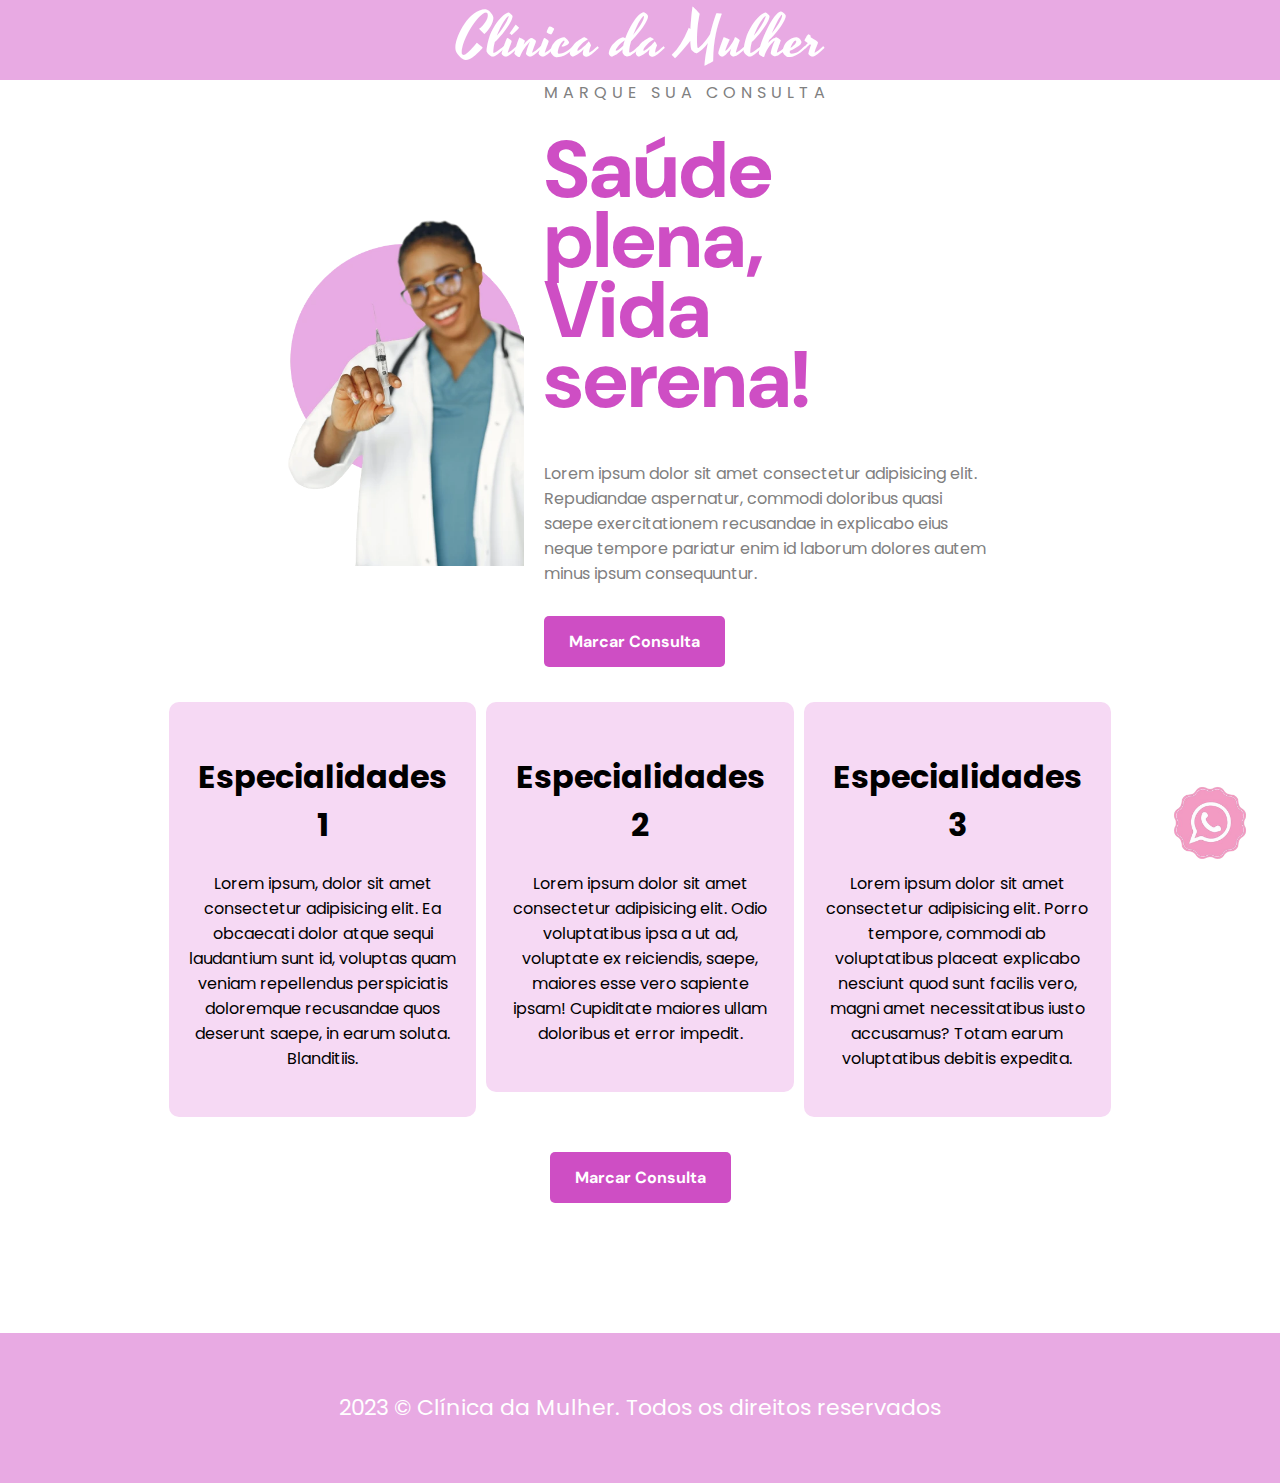
<file: index.html>
<!DOCTYPE html>
<html lang="pt-br">
<head>
    <meta charset="UTF-8">
    <meta name="viewport" content="width=device-width, initial-scale=1.0">
    <title>Site Simples</title>
    <link rel="stylesheet" href="index.css">
</head>

<body>
    <header>
        <h1>Clínica da Mulher</H1>
    </header>

    <section class="hero">
        <div class="box-img">
            <img class="responsiva" id="doutora" src="img/dotorasemfundocamada.webp">
        </div>
        <div class="box-txt">
            <span>MARQUE SUA CONSULTA</span>
            <h2>Saúde plena,<br>Vida serena!</h2>
            <p>
                Lorem ipsum dolor sit amet consectetur adipisicing elit. Repudiandae aspernatur, commodi doloribus quasi saepe exercitationem recusandae in explicabo eius neque tempore pariatur enim id laborum dolores autem minus ipsum consequuntur.
            </p>
            <a target="_blank" href="./formulario.html" class="btn-hero">Marcar Consulta</a>
        </div>
    </section>

    <section class="especialidades">
        <div class="box-item">
            <h1>Especialidades 1</h1>
            <p>Lorem ipsum, dolor sit amet consectetur adipisicing elit. Ea obcaecati dolor atque sequi laudantium sunt id, voluptas quam veniam repellendus perspiciatis doloremque recusandae quos deserunt saepe, in earum soluta. Blanditiis.</p>
        </div>
        <div class="box-item">
            <h1>Especialidades 2</h1>
            <p>Lorem ipsum dolor sit amet consectetur adipisicing elit. Odio voluptatibus ipsa a ut ad, voluptate ex reiciendis, saepe, maiores esse vero sapiente ipsam! Cupiditate maiores ullam doloribus et error impedit.</p>
        </div>
        <div class="box-item">
            <h1>Especialidades 3</h1>
            <p>Lorem ipsum dolor sit amet consectetur adipisicing elit. Porro tempore, commodi ab voluptatibus placeat explicabo nesciunt quod sunt facilis vero, magni amet necessitatibus iusto accusamus? Totam earum voluptatibus debitis expedita.</p>
        </div>
        <a target="_blank" href=" https://wa.me/552199999999" class="m-top btn-hero">Marcar Consulta</a>
    </section>

    <footer>
        <p>2023 © Clínica da Mulher. Todos os direitos reservados</p>
    </footer>

    <div class="whats">
        <a target="_blank" href=" https://wa.me/552199999999">
            <img width="100px"  src="img/whatstrans.png" alt="Contato Whatsapp">
        </a>
    </div>
    <script>
        const doutora = document.getElementById('doutora');
        //Evento de quando o mouse estiver por cima
        doutora.addEventListener('mouseover', function(){
            doutora.src = "img/dotorasemfundocamada2.webp";
        })

        //Evento de quando o mouse estiver saindo de cima
        doutora.addEventListener('mouseout', function(){
            doutora.src = "img/dotorasemfundocamada.webp";
        })
    </script>
</body>
</html>
</file>
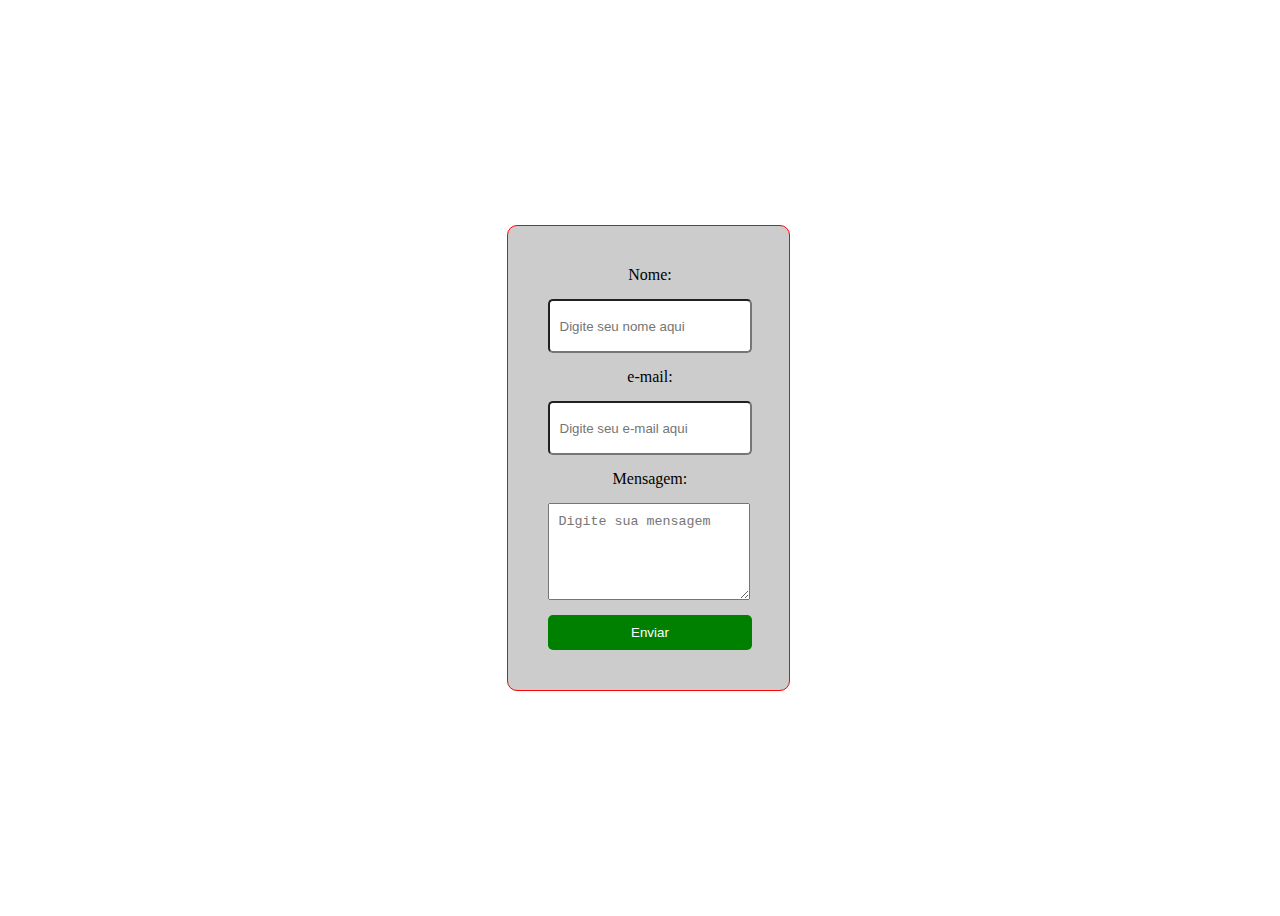
<file: formulario.html>
<!DOCTYPE html>
<html lang="pt-br">
<head>
    <meta charset="UTF-8">
    <meta name="viewport" content="width=device-width, initial-scale=1.0">
    <title>Formulario</title>
    <link rel="stylesheet" href="./formulario.css">
</head>
<body>
    <form action="processar_dados.php" method="post">
        <label for="nome">Nome:</label>
        <input type="text" name="nome" placeholder="Digite seu nome aqui" required>
        <label for="email">e-mail:</label>
        <input type="email" name="email" placeholder="Digite seu e-mail aqui" required>
        <label for="mensagem">Mensagem:</label>
        <textarea name="mensagem" rows="5" placeholder="Digite sua mensagem" required></textarea>
        <button type="submit">Enviar</button>
    </form>
</body>
</html>
</file>
<file: index.css>
@import url('https://fonts.googleapis.com/css2?family=DM+Sans:ital,opsz,wght@0,9..40,100;0,9..40,200;0,9..40,300;0,9..40,400;0,9..40,500;0,9..40,600;0,9..40,700;0,9..40,800;0,9..40,900;0,9..40,1000;1,9..40,100;1,9..40,200;1,9..40,300;1,9..40,400;1,9..40,500;1,9..40,600;1,9..40,700;1,9..40,800;1,9..40,900;1,9..40,1000&family=Poppins:ital,wght@0,100;0,200;0,300;0,400;0,500;0,600;0,700;0,800;0,900;1,100;1,200;1,300;1,400;1,500;1,600;1,700;1,800;1,900&family=Yesteryear&display=swap');

*{
    box-sizing: border-box; /*Para navegadores mais antigos, css se comporta como BOX's*/
}

body{
    padding: 0px;
    margin: 0px;
    font-family: 'Poppins', sans-serif;
}

header{
    display: flex; /*por padrão a flex-direction é row (em linha), neste caso não há muita auteração porque é apemas umelemento nesse container*/
    justify-content: center;
    align-items: center;
    background: #e8aae3;   /*Escolha da cor de fundo*/
    height: 80px;            /*Largura*/
    /* border: 1px solid black ; */
}

header h1{
    font-size: 60px;
    color: white;
    font-family: 'Yesteryear', cursive;
    font-weight: normal;
}

.hero{
    display: flex; /*Os elementos são organizados automaticamente em linhas*/
    justify-content: center;
    align-items: center;
    width: 100%;
    /* border: 1px solid red; */
}

.box-img{
    display: flex;
    justify-content: center;
    width: 20%;
    padding-right: 20px;
   /* border: 1px solid blue; */ 
}

.responsiva{
    max-width: 100%; /*seletor da class da imagem para garantir que ela fique 100% dentro do conteiner dela*/
}

.box-txt{
    display: flex;
    flex-flow: row wrap; /*dlispay com row em (em linha) e wrap(se não couber ele quebra alinha)*/
    width: 35%; /*box ocupará 35% da tela*/
    /* border: 1px solid green; */
}

.box-txt span{
    color: gray;
    letter-spacing: 5px;
    text-transform: uppercase; /*tudo em letra maiúscula*/
}

.box-txt h2{
    font-family: 'DM Sans', sans-serif;
    font-size: 80px;
    color: #ce4ec4;
    font-weight: 800;
    margin-top: 30px;
    margin-bottom: 30px;
    line-height: 70px; /*Espaçamento entre a linha de cima e a de baixo*/
}

.box-txt p{
    color: gray;
    margin-bottom: 30px;
}

.btn-hero{
    background: #ce4ec4;
    padding: 15px 25px;
    text-decoration: none; /*tirar decoração azul padrão dos links*/
    font-family: 'DM Sans', sans-serif;
    color: white;
    border-radius: 5px;
    transition: 0.5s all; /*cria um delay para qualquer transição (as modificações fima mais suaves)*/
    margin-bottom: 30px;
    font-weight: bold;
}

.btn-hero:hover{ /*pseudo (comportamento quando o mouse assar por cima do elemento)*/
    background: #da2387;
    font-size: 18px;
}

.box-item{
    width: 30%;
    background: #f6d9f4;
    height: 100%;
    margin: 5px;
    padding: 30px 20px;
    text-align: center;
    border-radius: 10px;
    /* border: 1px solid black; */
}

.especialidades{
    display: flex;
    justify-content: center;
    align-items: start;
    flex-flow: wrap;
    width: 80%;
    margin-left: 10%;
    /* border: 1px solid red; */
}
.m-top{
    margin-top: 30px;
}

footer{
    margin-top: 100px;
    background: #e8aae3;
    height: 150px;
    color: white;
    font-size: 22px;
    display: flex;
    justify-content: center;
    align-items: center;
}

.whats{ 
    position: fixed; /*fixa o elemento dessa class na tela, mesmo quehaja rolagem de tela*/
    right: 20px; /*Diz quanto da direita esse elemnto ficará afastado*/
    bottom: 20px; /*Diz o quanto do fundo da tela esse ele mento ficará afastado*/
}

/*area de responsividade para telas menores que 1200pixes*/
@media screen and (max-width: 1200px){
    header h1{
        font-size: 45px;
    }

    .hero{
        flex-direction: column-reverse; /*inverteu de row para column para o hiro dar em telas estreitas (fica um elemento abaixo do outro em coluna)*/
        /* background: #da2387; */
    }

    .box-txt{
        flex-flow: column wrap;
        width: 100%;
        justify-content: center;
        align-items: center;
        padding: 40px 30px;
    }

    .box-txt h2{
        font-size: 50px;
        text-align: center;
    }

    .box-txt p{
        text-align: center;
    }

    .box-img{
        width: 100%;
    }

    .box-item{
        width: 95%;
    }

    footer{
        text-align: center;
        font-size: 17px;
    }
}
</file>
<file: formulario.css>
body{
    width: 100vw; /*vai ocupar toda a largura da minha tela*/
    height: 100vh;/*vai ocupar toda a altura da minha tela*/
    display: flex;
    justify-content: center;
    align-items: center;
    flex-flow: column nowrap;
}

form{
    background-color: #ccc;
    display: flex;
    flex-flow: column wrap;
    padding: 40px;
    border-radius: 10px;
    border: 1px solid red;
}

input{
    width: 90%;
    height: 30px;
    border-radius: 5px;
    margin-top: 15px;
    margin-bottom: 15px;
    padding: 10px;
    /* border: 1px solid red; */
}

textarea{
    /* border: 1px solid red; */
    width: 90%;
    margin-top: 15px;
    margin-bottom: 15px;
    padding: 10px;
}

label{
    display: flex;
    justify-content: center;
}

button{
    background: green;
    color: white;
    padding: 10px 15px;
    border: none;
    border-radius: 5px;
    cursor: pointer; /*Muda o curso para mãozinha no botão*/
}

button:hover{
    background: rgb(18, 170, 18);
}

.mendb{
    display: flex;
    flex-flow: column wrap;
    background-color: #ccc;
    padding: 10px;
    margin-top: 20px;
    border-radius: 10px;
    align-items: center;
    border: 1px solid rgb(224, 255, 153);
}
</file>
